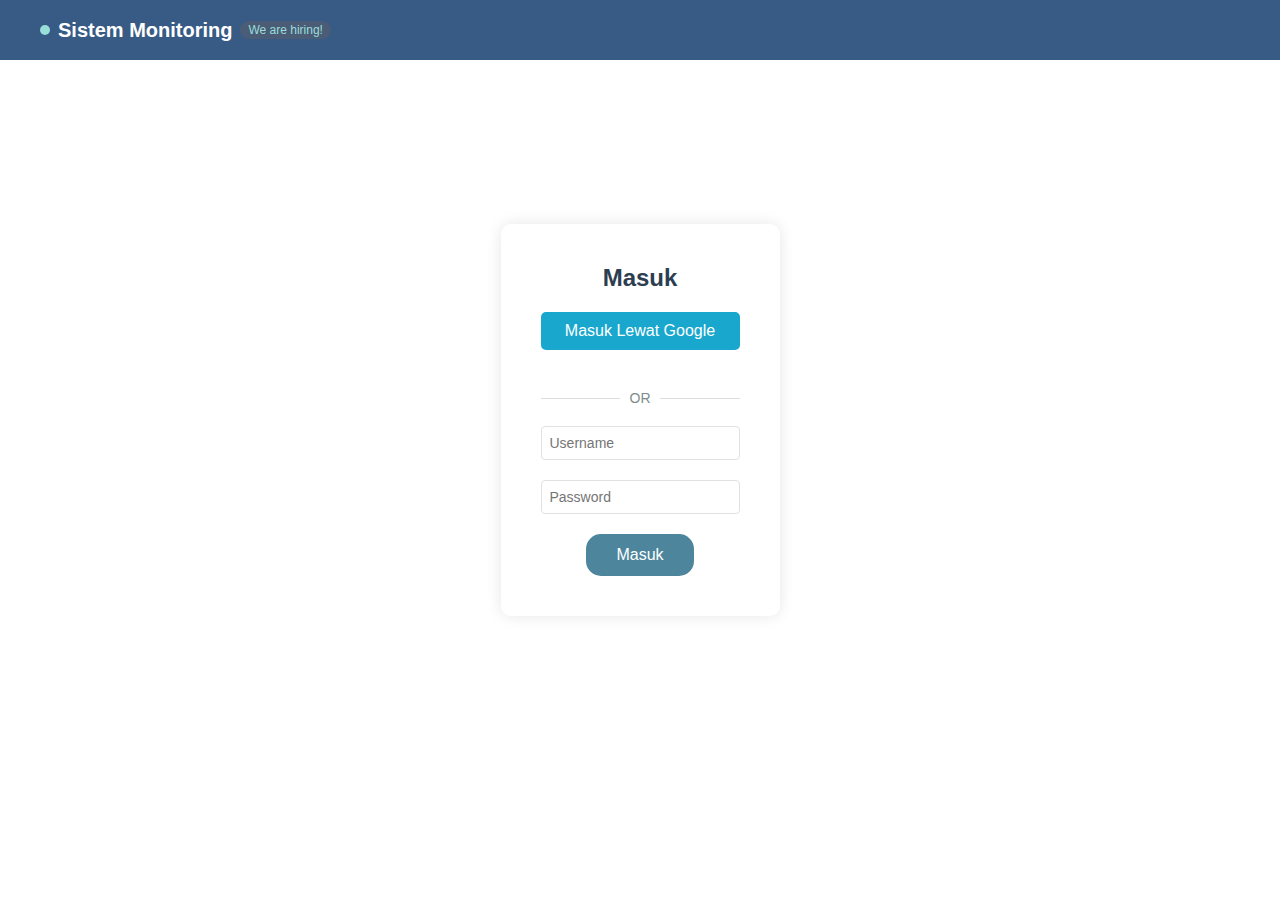
<file: Skripsi-Sistem/login.html>
<!DOCTYPE html>
<html lang="en">
<head>
    <meta charset="UTF-8">
    <meta name="viewport" content="width=device-width, initial-scale=1.0">
    <title>Login - Sistem Monitoring</title>
    <link rel="stylesheet" href="styles.css">
</head>
<body>
    <header class="header">
        <div class="logo">
            <span class="dot"></span>
            <span class="logo-text">Sistem Monitoring</span>
            <span class="we-are-hiring">We are hiring!</span>
        </div>
    </header>

    <div class="container login-page" id="loginPage">
        <div class="content">
            <h2>Masuk</h2>
            <button class="google-login" onclick="simulateGoogleLogin()">Masuk Lewat Google</button>
            <div class="separator">OR</div>
            <form id="loginForm">
                <div class="form-group">
                    <input type="text" id="username" placeholder="Username" required>
                </div>
                <div class="form-group">
                    <input type="password" id="password" placeholder="Password" required>
                </div>
                <button type="submit" class="start-btn">Masuk</button>
            </form>
        </div>
    </div>

    <script src="scripts/shared.js"></script>
    <script src="scripts/login.js"></script>
</body>
</html>
</file>
<file: Skripsi-Sistem/styles.css>
* {
    margin: 0;
    padding: 0;
    box-sizing: border-box;
    font-family: Arial, sans-serif;
}

body {
    background: #ffffff;
    overflow-x: hidden;
}

.header {
    display: flex;
    justify-content: space-between;
    align-items: center;
    padding: 20px 40px;
    background: #375B85;
    position: fixed;
    width: 100%;
    top: 0;
    z-index: 1000;
    height: 60px;
}

.logo {
    display: flex;
    align-items: center;
    gap: 8px;
}

.dot {
    display: inline-block;
    width: 10px;
    height: 10px;
    background-color: #98DED9;
    border-radius: 50%;
}

.logo-text {
    font-size: 20px;
    font-weight: bold;
    color: #ffffff;
}

.we-are-hiring {
    font-size: 12px;
    color: #98DED9;
    background: rgba(255, 109, 0, 0.1);
    padding: 2px 8px;
    border-radius: 12px;
}

.container {
    padding: 80px 40px 40px;
    min-height: calc(100vh - 60px);
}

.main-page {
    display: flex;
    flex-direction: column;
    max-width: 1200px;
    width: 100%;
    height: 100%;
    margin: 0 auto;
    background: #ffffff;
    border-radius: 15px;
    padding: 100px;
}

.hero {
    display: flex;
    justify-content: space-between;
    align-items: center;
    padding: 5% 10%;
    background: linear-gradient(to bottom, #f9efff, #e6d9ff);
}

.hero-content {
    max-width: 50%;
}

.hero-content h1 {
    font-size: 3rem;
    margin-bottom: 1rem;
}

.hero-content p {
    font-size: 1.2rem;
    color: #666;
    margin-bottom: 2rem;
}

.hero-visuals img {
    width: 100%;
    max-width: 600px;
}

.content {
    text-align: center;
    max-width: 50%;
}

.main-page .content {
    max-width: 50%;
}

.content h1 {
    font-size: 32px;
    line-height: 1.2;
    margin-bottom: 20px;
}

.content .highlight {
    color: #4D869C;
}

.content p {
    font-size: 18px;
    color: #bdc3c7;
    margin-bottom: 30px;
}

.start-btn {
    padding: 12px 30px;
    background-color: #4D869C;
    color: #ffffff;
    border: none;
    border-radius: 15px;
    font-size: 16px;
    cursor: pointer;
    transition: background-color 0.3s, transform 0.3s;
}

.start-btn:hover {
    background-color: #7AB2B2;
    transform: translateY(-2px);
}

.illustration {
    max-width: 40%;
    margin-left: auto;
    text-align: right;
}

.illustration img {
    max-width: 100%;
    height: auto;
    display: block;
    margin-left: auto;
}

.login-page {
    display: flex;
    justify-content: center;
    align-items: center;
    max-width: 600px;
    margin: 0 auto;
    background: #ffffff;
    border-radius: 15px;
    padding: 100px;
}

.login-page .content {
    max-width: 100%;
    background: #ffffff;
    padding: 40px;
    border-radius: 10px;
    box-shadow: 0 0 15px rgba(0, 0, 0, 0.1);
    color: #333;
}

.content h2 {
    font-size: 24px;
    color: #2c3e50;
    margin-bottom: 20px;
}

.google-login {
    width: 100%;
    padding: 10px;
    background-color: #19A7CE;
    color: #ffffff;
    border: none;
    border-radius: 5px;
    font-size: 16px;
    cursor: pointer;
    margin-bottom: 20px;
    transition: background-color 0.3s;
}

.google-login:hover {
    background-color: #146C94;
}

.separator {
    font-size: 14px;
    color: #7f8c8d;
    margin: 20px 0;
    text-align: center;
    position: relative;
}

.separator::before,
.separator::after {
    content: '';
    position: absolute;
    top: 50%;
    width: 40%;
    height: 1px;
    background: #ddd;
}

.separator::before {
    left: 0;
}

.separator::after {
    right: 0;
}

.form-group {
    margin-bottom: 20px;
}

.form-group input {
    width: 100%;
    padding: 10px;
    border: 1px solid #ddd;
    border-radius: 5px;
    font-size: 14px;
}

.form-group label {
    display: block;
    font-size: 14px;
    color: #bdc3c7;
    margin-bottom: 5px;
}

.dashboard-page {
    display: flex;
    max-width: 1200px;
    margin: 0 auto;
    background: #ffffff;
    border-radius: 15px;
    padding: 68px;
}

.sidebar {
    width: 20%;
    background: #375B85;
    padding: 20px;
    border-radius: 10px;
    margin-right: 20px;
    margin-bottom: 20px;
}

.profile-section {
    display: flex;
    align-items: center;
    gap: 10px;
    margin-bottom: 20px;
    cursor: pointer;
    
}

.profile-photo {
    width: 40px;
    height: 40px;
    border-radius: 50%;
    object-fit: cover;
}

#profile-username {
    font-size: 16px;
    color: #ffffff;
}

.sidebar ul {
    list-style: none;
}

.sidebar ul li {
    margin-bottom: 15px;
}

.sidebar ul li a {
    color: #ffffff;
    text-decoration: none;
    font-size: 14px;
    transition: color 0.3s;
}

.sidebar ul li a:hover {
    color: #bdc3c7;
    font: bold;
}

.sidebar ul li a.active {
    color: #bdc3c7;
    font-weight: bold;
}

.dashboard-content {
    width: 80%;
    padding: 20px;
}

.header-bar {
    display: flex;
    justify-content: flex-end;
    align-items: center;
    margin-bottom: 20px;
    background: #375B85;
    padding: 10px 20px;
    border-radius: 5px;
}

.user-info {
    display: flex;
    align-items: center;
    gap: 10px;
}

.user-info span {
    font-size: 14px;
    color: #ffffff;
}

.tab-content {
    background: #F2F9FF;
    padding: 20px;
    border-radius: 5px;
}

.tab-content h3 {
    font-size: 20px;
    margin-bottom: 10px;
}

.tab-content p {
    font-size: 16px;
    color: #000;
    margin-bottom: 15px;
}

.monitoring-data, .laporan-data, .titikwilayah-info, .evaluasi-info {
    background: transparent;
    padding: 10px;
    border-radius: 8px;
}

.monitoring-data {
    display: flex;
    align-items: center;
    gap: 15px;
}

.monitoring-data select {
    padding: 5px;
    border-radius: 5px;
    border: none;
    background: #789DBC;
    color: #ffffff;
}

.monitoring-data .tabs span {
    font-size: 14px;
    color: #ffffff;
    padding: 5px 10px;
    border-radius: 5px;
}

.monitoring-data .tabs span.active {
    background: #789DBC;
    color: #ffffff;
    padding: 5px 20px;
}

/* Styling untuk tab Laporan Masuk */
.laporan-content {
    display: flex;
    flex-direction: row;
    width: 100%;
    height: 500px; /* Tinggi disesuaikan dengan konten */
}

.inbox-list {
    width: 100%;
    overflow-y: auto;
    border-right: 1px solid #dfe1e5;
}

.inbox-item {
    display: flex;
    align-items: center;
    padding: 15px;
    border-bottom: 1px solid #dfe1e5;
    background-color: #fff;
    cursor: pointer;
    transition: background-color 0.2s;
}

.inbox-item:hover {
    background-color: #f1f3f4;
}

.inbox-item.active {
    background-color: #e8f0fe;
}

.inbox-item input[type="checkbox"] {
    margin-right: 10px;
}

.inbox-item .star {
    margin-right: 10px;
    font-size: 20px;
    color: #ccc;
    cursor: pointer;
}

.inbox-item .star.active {
    color: #f4b400;
}

.inbox-item .item-content {
    flex: 1;
    display: flex;
    justify-content: space-between;
}

.inbox-item .name {
    font-weight: bold;
    color: #202124;
}

.inbox-item .date {
    color: #5f6368;
    font-size: 12px;
}

.report-details {
    display: none;
    width: 0;
    padding: 0;
    overflow-y: auto;
    background-color: #fff;
    border-left: 1px solid #dfe1e5;
    transition: width 0.3s ease;
}

.report-details.active {
    display: block;
    width: 50%;
    padding: 20px;
}

.report-details h4 {
    margin-top: 0;
    font-size: 20px;
    color: #202124;
}

.report-details .form-group {
    margin-bottom: 20px;
}

.report-details .form-group label {
    display: block;
    margin-bottom: 5px;
    font-weight: bold;
    color: #202124;
}

.report-details .form-group input,
.report-details .form-group textarea {
    width: 100%;
    padding: 8px;
    border: 1px solid #dfe1e5;
    border-radius: 4px;
    box-sizing: border-box;
    font-size: 14px;
}

.report-details .form-group input[readonly],
.report-details .form-group textarea[readonly] {
    background-color: #f9f9f9;
    cursor: not-allowed;
}

.report-details .form-group img {
    max-width: 100%;
    height: auto;
    border-radius: 4px;
    margin-top: 5px;
}

canvas {
    max-width: 100%;
    height: auto;
    margin-top: 20px;
}

.laporan-data p, .titikwilayah-info p, .evaluasi-info p {
    font-size: 14px;
    margin-bottom: 5px;
}

.laporan-data a {
    color: #00c853;
    text-decoration: none;
}

.laporan-data a:hover {
    text-decoration: underline;
}

.modal {
    position: fixed;
    top: 0;
    left: 0;
    width: 100%;
    height: 100%;
    background: rgba(0, 0, 0, 0.5);
    display: flex;
    justify-content: center;
    align-items: center;
    z-index: 1000;
}

.modal-content {
    background: #ffffff;
    padding: 20px;
    border-radius: 10px;
    width: 400px;
    max-width: 90%;
}

.modal-content h3 {
    font-size: 20px;
    margin-bottom: 20px;
    color: #333; /* Warna diubah agar sesuai dengan tema */
}

.modal-buttons {
    display: flex;
    justify-content: flex-end;
    gap: 10px;
    margin-top: 20px;
}

.cancel-btn, .save-btn {
    padding: 8px 16px;
    border: none;
    border-radius: 5px;
    cursor: pointer;
    font-size: 14px;
}

.cancel-btn {
    background: #7f8c8d;
    color: #ffffff;
}

.cancel-btn:hover {
    background: #6c757d;
}

.save-btn {
    background: #789DBC;
    color: #ffffff;
}

.save-btn:hover {
    background: #375B85;
}

.logout-btn {
    padding: 5px 10px;
    background-color: transparent;
    color: #ffffff;
    border: none;
    border-radius: 5px;
    font-size: 14px;
    cursor: pointer;
    transition: background-color 0.3s;
}

.logout-btn:hover {
    background-color: transparent;
    font-weight: bold;
}

/* Tampilan admin */
/* Styling untuk tab Laporan */
.laporan-content {
    display: flex;
    flex-direction: row;
    width: 100%;
    height: 500px; /* Tinggi disesuaikan dengan konten */
}
.inbox-list {
    width: 100%;
    overflow-y: auto;
    border-right: 1px solid #dfe1e5;
}
.inbox-item {
    display: flex;
    align-items: left;
    padding: 15px;
    border-bottom: 1px solid #dfe1e5;
    background-color: #fff;
    cursor: pointer;
    transition: background-color 0.2s;
}
.inbox-item:hover {
    background-color: #f1f3f4;
}
.inbox-item.active {
    background-color: #e8f0fe;
}
.inbox-item input[type="checkbox"] {
    margin-right: 10px;
}
.inbox-item .star {
    margin-right: 10px;
    font-size: 20px;
    color: #ccc;
    cursor: pointer;
}
.inbox-item .star.active {
    color: #f4b400;
}
.inbox-item .item-content {
    flex: 1;
    display: flex;
    justify-content: space-between;
    align-items: center;
}
.inbox-item .name {
    font-weight: bold;
    color: #202124;
}
.inbox-item .date {
    color: #5f6368;
    font-size: 12px;
}
.inbox-item .status-indicator {
    width: 10px;
    height: 10px;
    border-radius: 50%;
    margin-right: 10px;
}
.inbox-item .status-indicator.unread {
    background-color: #28a745; /* Hijau untuk unread */
}
.inbox-item .status-indicator.read {
    background-color: #6c757d; /* Abu-abu untuk read */
}
.report-details {
    display: none;
    width: 0;
    padding: 0;
    overflow-y: auto;
    background-color: #fff;
    border-left: 1px solid #dfe1e5;
    transition: width 0.3s ease;
}
.report-details.active {
    display: block;
    width: 50%;
    padding: 20px;
}
.report-details h4 {
    margin-top: 0;
    font-size: 20px;
    color: #202124;
}
.report-details .form-group {
    margin-bottom: 20px;
}
.report-details .form-group label {
    display: block;
    margin-bottom: 5px;
    font-weight: bold;
    color: #202124;
}
.report-details .form-group input,
.report-details .form-group textarea {
    width: 100%;
    padding: 8px;
    border: 1px solid #dfe1e5;
    border-radius: 4px;
    box-sizing: border-box;
    font-size: 14px;
}
.report-details .form-group input[readonly],
.report-details .form-group textarea[readonly] {
    background-color: #f9f9f9;
    cursor: not-allowed;
}
.report-details .form-group img {
    max-width: 100%;
    height: auto;
    border-radius: 4px;
    margin-top: 5px;
}
.report-details button {
    padding: 10px 20px;
    background-color: #1a73e8;
    color: white;
    border: none;
    border-radius: 4px;
    cursor: pointer;
    font-size: 14px;
}
.report-details button:hover {
    background-color: #1557b0;
}
.download-buttons {
    margin-top: 20px;
    display: flex;
    gap: 10px;
}
.download-buttons button {
    padding: 10px 20px;
    background-color: #007bff;
    color: white;
    border: none;
    border-radius: 5px;
    cursor: pointer;
    font-size: 14px;
}
.download-buttons button:hover {
    background-color: #0056b3;
}
/* Styling untuk notifikasi di Home admin*/
.notification-section {
    margin-top: 20px;
}
.notification-section h4 {
    font-size: 18px;
    color: #202124;
    margin-bottom: 10px;
}
.notification-list {
    border: 1px solid #dfe1e5;
    border-radius: 4px;
    max-height: 200px;
    overflow-y: auto;
}
.notification-item {
    display: flex;
    justify-content: space-between;
    align-items: center;
    padding: 10px 15px;
    border-bottom: 1px solid #dfe1e5;
    background-color: #fff;
    cursor: pointer;
    text-align: left;
    transition: background-color 0.2s;
}
.notification-item:hover {
    background-color: #f1f3f4;
}
.notification-item .name {
    font-weight: bold;
    color: #202124;
}
.notification-item .date {
    color: #5f6368;
    font-size: 12px;
}
.notification-item .status-indicator {
    width: 10px;
    height: 10px;
    border-radius: 50%;
    margin-right: 10px;
}
.notification-item .status-indicator.unread {
    background-color: #28a745; /* Hijau untuk unread */
}
.notification-item .status-indicator.read {
    background-color: #6c757d; /* Abu-abu untuk read */
}
/* Styling untuk halaman profil admin */
.profile-content {
    padding: 20px;
}
.profile-content h3 {
    font-size: 24px;
    color: #202124;
    margin-bottom: 20px;
}
.profile-form {
    max-width: 600px;
    margin: 0 auto;
}
.form-group {
    margin-bottom: 20px;
}
.form-group label {
    display: block;
    margin-bottom: 5px;
    font-weight: bold;
    color: #202124;
}
.form-group input,
.form-group textarea {
    width: 100%;
    padding: 8px;
    border: 1px solid #dfe1e5;
    border-radius: 4px;
    box-sizing: border-box;
    font-size: 14px;
}
.form-group img {
    max-width: 150px;
    height: auto;
    border-radius: 50%;
    margin-top: 10px;
}
.form-buttons {
    display: flex;
    gap: 10px;
    margin-top: 20px;
}
.form-buttons button {
    padding: 10px 20px;
    border: none;
    border-radius: 4px;
    cursor: pointer;
    font-size: 14px;
}
.form-buttons .save-btn {
    background-color: #1a73e8;
    color: white;
}
.form-buttons .save-btn:hover {
    background-color: #1557b0;
}
.form-buttons .cancel-btn {
    background-color: #dfe1e5;
    color: #202124;
}
.form-buttons .cancel-btn:hover {
    background-color: #d3d5d9;
}
/* Styling untuk kotak evaluasi admin */
.evaluasi-content {
    display: flex;
    flex-wrap: wrap;
    gap: 20px;
    margin-top: 20px;
}
.evaluasi-card {
    flex: 1 1 calc(50% - 20px);
    min-width: 400px;
    border-radius: 12px;
    overflow: hidden;
    box-shadow: 0 4px 8px rgba(0, 0, 0, 0.1);
    display: flex;
    background: linear-gradient(135deg, #6e48aa, #9d50bb);
    color: white;
    position: relative;
}
.evaluasi-card.orange {
    background: linear-gradient(135deg, #ff7e5f, #feb47b);
}
.evaluasi-card-content {
    padding: 20px;
    flex: 1;
}
.evaluasi-card h4 {
    font-size: 20px;
    margin: 0 0 10px;
    font-weight: bold;
}
.evaluasi-card p {
    font-size: 14px;
    margin: 0 0 15px;
    line-height: 1.5;
}
.evaluasi-card .date {
    font-size: 12px;
    opacity: 0.8;
}
.evaluasi-card .more-about-btn {
    background-color: white;
    color: #202124;
    border: none;
    padding: 8px 16px;
    border-radius: 20px;
    cursor: pointer;
    font-size: 14px;
    margin-top: 10px;
}
.evaluasi-card .more-about-btn:hover {
    background-color: #f1f3f4;
}
.evaluasi-card img {
    width: 150px;
    height: auto;
    object-fit: contain;
    margin: 20px;
}

/* Styling untuk modal edit admin */
.modal {
    display: none;
    position: fixed;
    top: 0;
    left: 0;
    width: 100%;
    height: 100%;
    background-color: rgba(0, 0, 0, 0.5);
    z-index: 1000;
    justify-content: center;
    align-items: center;
}
.modal-content {
    background-color: white;
    padding: 20px;
    border-radius: 8px;
    width: 500px;
    max-width: 90%;
}
.modal-content h3 {
    margin-top: 0;
    color: #202124;
}
.modal-content .form-group {
    margin-bottom: 15px;
}
.modal-content .form-group label {
    display: block;
    margin-bottom: 5px;
    font-weight: bold;
}
.modal-content .form-group input,
.modal-content .form-group textarea {
    width: 100%;
    padding: 8px;
    border: 1px solid #dfe1e5;
    border-radius: 4px;
    box-sizing: border-box;
    font-size: 14px;
}
.modal-buttons {
    display: flex;
    gap: 10px;
    justify-content: flex-end;
}
.modal-buttons button {
    padding: 10px 20px;
    border: none;
    border-radius: 4px;
    cursor: pointer;
    font-size: 14px;
}
.modal-buttons .save-btn {
    background-color: #1a73e8;
    color: white;
}
.modal-buttons .save-btn:hover {
    background-color: #1557b0;
}
.modal-buttons .cancel-btn {
    background-color: #dfe1e5;
    color: #202124;
}
.modal-buttons .cancel-btn:hover {
    background-color: #d3d5d9;
}

/* Tampilan pimpinan */
/* Styling untuk tab Laporan */
.laporan-content {
    display: flex;
    flex-direction: row;
    width: 100%;
    height: 500px; /* Tinggi disesuaikan dengan konten */
}
.inbox-list {
    width: 100%;
    overflow-y: auto;
    border-right: 1px solid #dfe1e5;
}
.inbox-item {
    display: flex;
    align-items: center;
    padding: 15px;
    border-bottom: 1px solid #dfe1e5;
    background-color: #fff;
    cursor: pointer;
    transition: background-color 0.2s;
}
.inbox-item:hover {
    background-color: #f1f3f4;
}
.inbox-item.active {
    background-color: #e8f0fe;
}
.inbox-item input[type="checkbox"] {
    margin-right: 10px;
}
.inbox-item .star {
    margin-right: 10px;
    font-size: 20px;
    color: #ccc;
    cursor: pointer;
}
.inbox-item .star.active {
    color: #f4b400;
}
.inbox-item .item-content {
    flex: 1;
    display: flex;
    justify-content: space-between;
}
.inbox-item .name {
    font-weight: bold;
    color: #202124;
}
.inbox-item .date {
    color: #5f6368;
    font-size: 12px;
}
.report-details {
    display: none;
    width: 0;
    padding: 0;
    overflow-y: auto;
    background-color: #fff;
    border-left: 1px solid #dfe1e5;
    transition: width 0.3s ease;
}
.report-details.active {
    display: block;
    width: 50%;
    padding: 20px;
}
.report-details h4 {
    margin-top: 0;
    font-size: 20px;
    color: #202124;
}
.report-details .form-group {
    margin-bottom: 20px;
}
.report-details .form-group label {
    display: block;
    margin-bottom: 5px;
    font-weight: bold;
    color: #202124;
}
.report-details .form-group input,
.report-details .form-group textarea {
    width: 100%;
    padding: 8px;
    border: 1px solid #dfe1e5;
    border-radius: 4px;
    box-sizing: border-box;
    font-size: 14px;
}
.report-details .form-group input[readonly],
.report-details .form-group textarea[readonly] {
    background-color: #f9f9f9;
    cursor: not-allowed;
}
.report-details .form-group img {
    max-width: 100%;
    height: auto;
    border-radius: 4px;
    margin-top: 5px;
}
.download-buttons {
    margin-top: 20px;
    display: flex;
    gap: 10px;
}
.download-buttons button {
    padding: 10px 20px;
    background-color: #007bff;
    color: white;
    border: none;
    border-radius: 5px;
    cursor: pointer;
    font-size: 14px;
}
.download-buttons button:hover {
    background-color: #0056b3;
}
/* Styling untuk halaman profil pimpinan*/
.profile-content {
    padding: 20px;
}
.profile-content h3 {
    font-size: 24px;
    color: #202124;
    margin-bottom: 20px;
}
.profile-form {
    max-width: 600px;
    margin: 0 auto;
}
.form-group {
    margin-bottom: 20px;
}
.form-group label {
    display: block;
    margin-bottom: 5px;
    font-weight: bold;
    color: #202124;
}
.form-group input,
.form-group textarea {
    width: 100%;
    padding: 8px;
    border: 1px solid #dfe1e5;
    border-radius: 4px;
    box-sizing: border-box;
    font-size: 14px;
}
.form-group img {
    max-width: 150px;
    height: auto;
    border-radius: 50%;
    margin-top: 10px;
}
.form-buttons {
    display: flex;
    gap: 10px;
    margin-top: 20px;
}
.form-buttons button {
    padding: 10px 20px;
    border: none;
    border-radius: 4px;
    cursor: pointer;
    font-size: 14px;
}
.form-buttons .save-btn {
    background-color: #1a73e8;
    color: white;
}
.form-buttons .save-btn:hover {
    background-color: #1557b0;
}
.form-buttons .cancel-btn {
    background-color: #dfe1e5;
    color: #202124;
}
.form-buttons .cancel-btn:hover {
    background-color: #d3d5d9;
}
 /* Styling untuk kotak evaluasi pimpinan */
 .evaluasi-content {
    display: flex;
    flex-wrap: wrap;
    gap: 20px;
    margin-top: 20px;
}
.evaluasi-card {
    flex: 1 1 calc(50% - 20px);
    min-width: 400px;
    border-radius: 12px;
    overflow: hidden;
    box-shadow: 0 4px 8px rgba(0, 0, 0, 0.1);
    display: flex;
    background: linear-gradient(135deg, #7AB2D3);
    color: white;
    position: relative;
}
.evaluasi-card.orange {
    background: linear-gradient(135deg, #B9E5E8);
}
.evaluasi-card-content {
    padding: 20px;
    flex: 1;
}
.evaluasi-card h4 {
    font-size: 20px;
    margin: 0 0 10px;
    font-weight: bold;
}
.evaluasi-card p {
    font-size: 14px;
    margin: 0 0 15px;
    line-height: 1.5;
}
.evaluasi-card .date {
    font-size: 12px;
    opacity: 0.8;
}
.evaluasi-card .more-about-btn {
    background-color: white;
    color: #202124;
    border: none;
    padding: 8px 16px;
    border-radius: 20px;
    cursor: pointer;
    font-size: 14px;
    margin-top: 10px;
}
.evaluasi-card .more-about-btn:hover {
    background-color: #f1f3f4;
}
.evaluasi-card img {
    width: 150px;
    height: auto;
    object-fit: contain;
    margin: 20px;
}

/* Styling untuk modal detail pimpinan */
.modal {
    display: none;
    position: fixed;
    top: 0;
    left: 0;
    width: 100%;
    height: 100%;
    background-color: rgba(0, 0, 0, 0.5);
    z-index: 1000;
    justify-content: center;
    align-items: center;
}
.modal-content {
    background-color: white;
    padding: 20px;
    border-radius: 8px;
    width: 500px;
    max-width: 90%;
}
.modal-content h3 {
    margin-top: 0;
    color: #202124;
}
.modal-content p {
    margin: 10px 0;
    color: #5f6368;
}
.modal-content .close-btn {
    background-color: #dfe1e5;
    color: #202124;
    border: none;
    padding: 10px 20px;
    border-radius: 4px;
    cursor: pointer;
    font-size: 14px;
    margin-top: 20px;
    float: right;
}
.modal-content .close-btn:hover {
    background-color: #d3d5d9;
}
</file>
